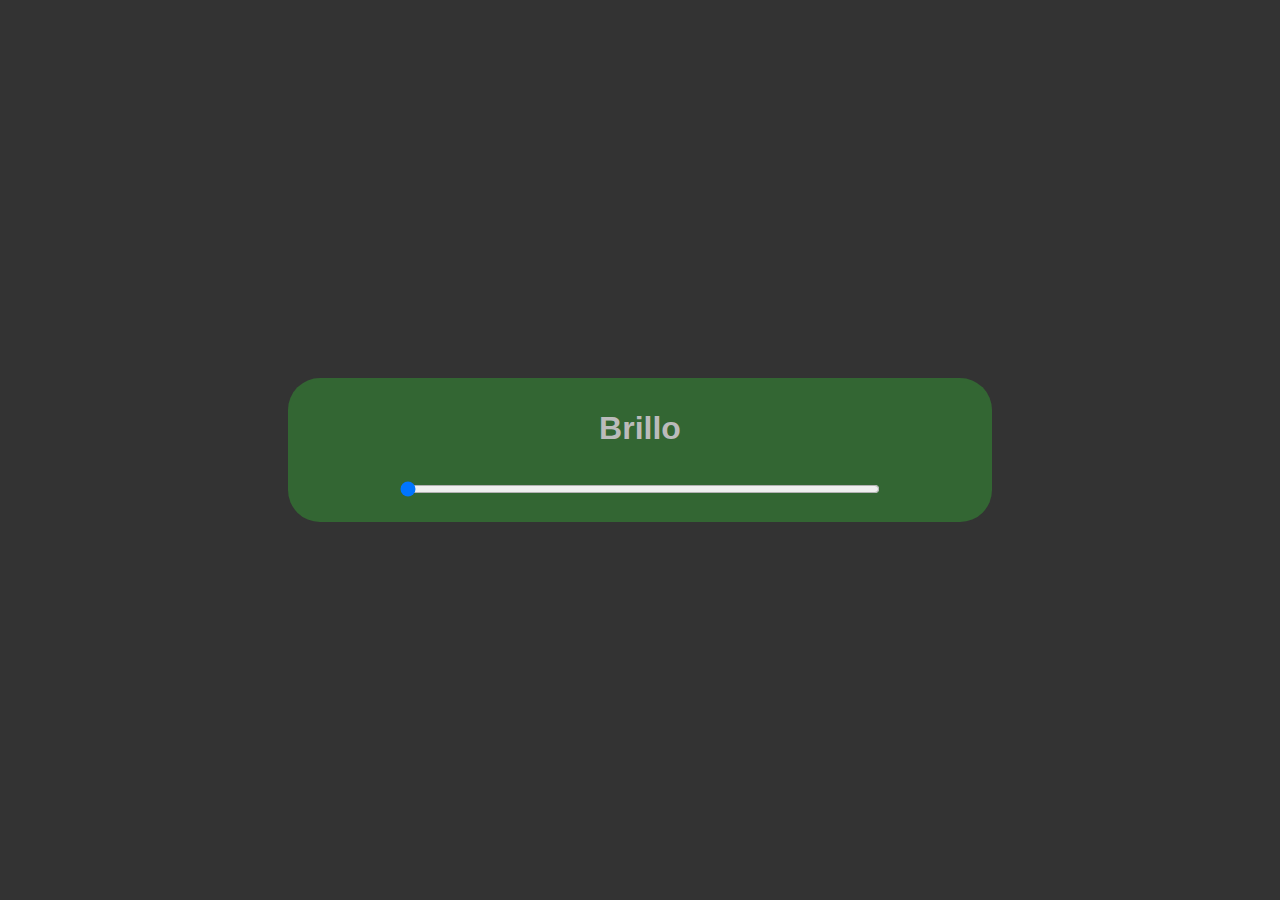
<file: index.html>
<html>
  <head>
    <title>Brillo</title>
    <script>
        function ajaxRequest(){
         var activexmodes=["Msxml2.XMLHTTP", "Microsoft.XMLHTTP"] //activeX versions to check for in IE
         if (window.ActiveXObject){ //Test for support for ActiveXObject in IE first (as XMLHttpRequest in IE7 is broken)
          for (var i=0; i<activexmodes.length; i++){
           try{
            return new ActiveXObject(activexmodes[i])
           }
           catch(e){
            //suppress error
           }
          }
         }
         else if (window.XMLHttpRequest) // if Mozilla, Safari etc
          return new XMLHttpRequest()
         else
          return false
        }

        function report(value) {
          var http=new ajaxRequest()
          http.onreadystatechange=function(){
           if (http.readyState==4){
            if (http.status==200 || window.location.href.indexOf("http")==-1){
             // document.getElementById("result").innerHTML=http.responseText
            }
            else{
             alert("An error has occured making the request")
            }
           }
          }
          http.open("GET", "value?brightness="+value, true)
          http.send(null)
        }
    </script>
  </head>

  <body>
    <style>
      body {
          background: #333 }
      section {
          background: #363;
          color: #bbb;
          height: 5em;
          width: 50%;
          border-radius: 2em;
          padding: 2em;
          position: absolute;
          top: 50%;
          left: 50%;
          margin-right: -50%;
          transform: translate(-50%, -50%) }
      section p {
          font-weight: bold;
          font-family: sans-serif;
          font-kerning: none;
          margin-top: 0em;
          font-size: 2em;
          text-align: center }
      section form {
          margin: 0 auto;
          text-align: center }
      section input{
          width: 75% }
    </style>

    <section>
      <p>Brillo</p>
      <form>
        <input id="brightness" type="range" value=0 min=0 max=1023 onchange="report(this.value)">
      </form>
    </section>
  </body>
</html>
</file>
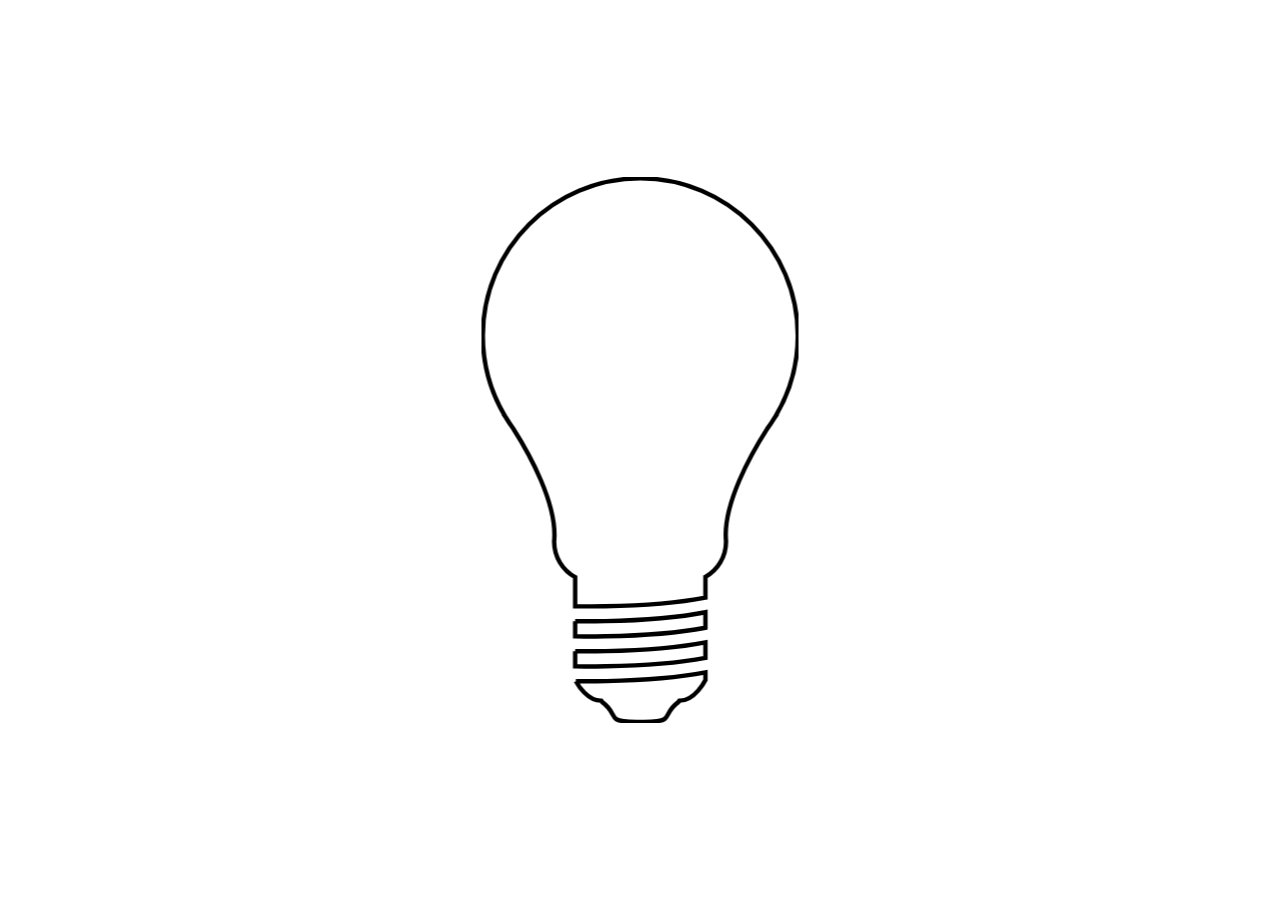
<file: data/index.html>
<!DOCTYPE html>
<html>
  <head>
    <meta http-equiv="Content-Type" content="text/html; charset=UTF-8" />
    <link rel="stylesheet" type="text/css" href="./css/style.css" media="screen" />
    <script type="text/javascript" src="./javascript/ajaxRequest.js" ></script>
    <script type="text/javascript" src="./javascript/draw.js" ></script>
    <script type="text/javascript" src="./javascript/main.js" ></script>
    <title>Luz</title>
  </head>

  <body>
    <canvas id="canvas" width='317' height='546'></canvas>
    <script type="text/javascript">canvas();</script>
  </body>
</html>
</file>
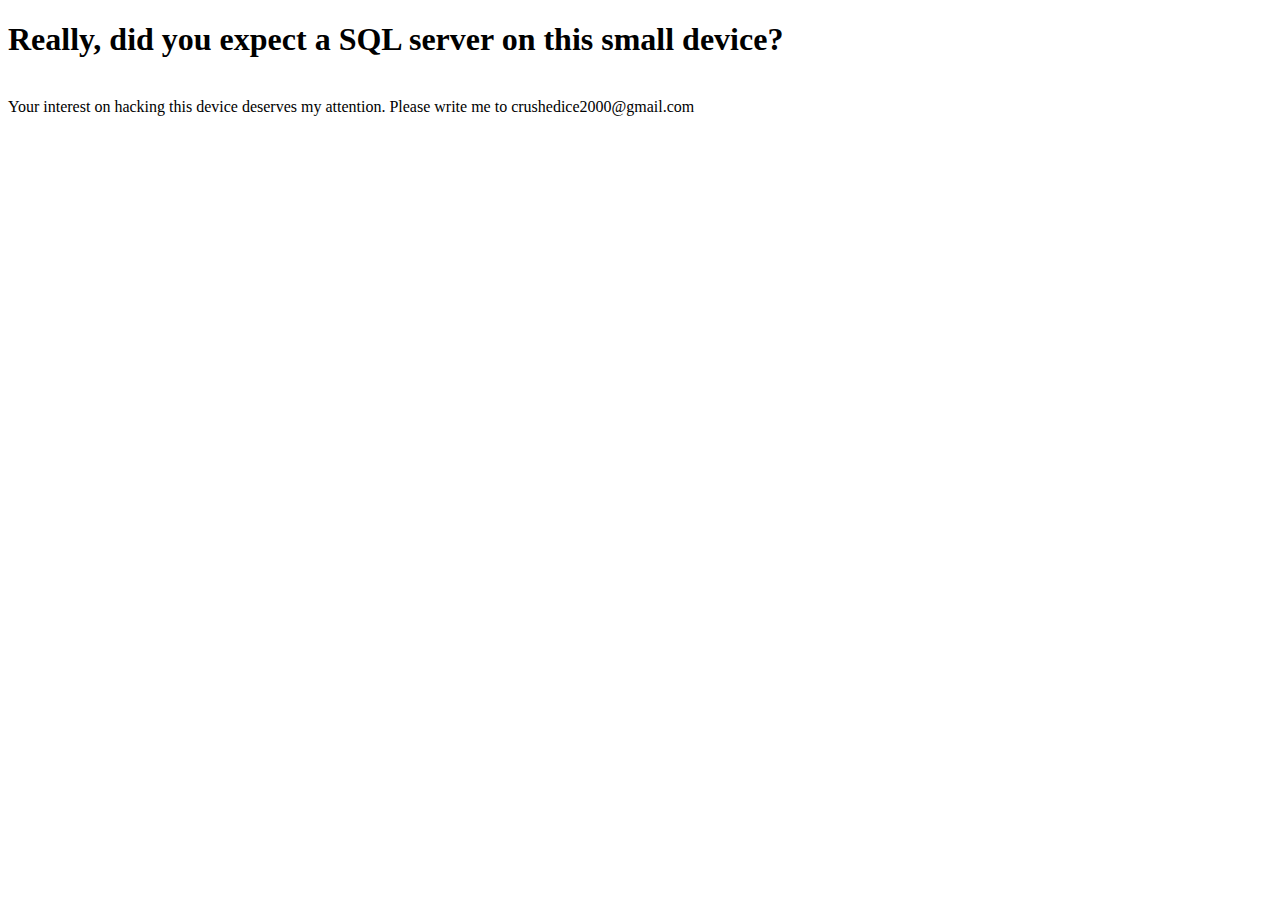
<file: data/easter_egg.html>
<!DOCTYPE html>
<html>
  <head>
    <title>You've gone too far</title>
  </head>
  <body>
    <h1>Really, did you expect a SQL server on this small device?</h1>
    <br>
    <a>Your interest on hacking this device deserves my attention.</a>
    <a>Please write me to crushedice2000@gmail.com</a>
  </body>
</html>
</file>
<file: data/css/style.css>
body {
    background: #FFFFFF }
canvas {
    position: absolute;
    top: 50%;
    left: 50%;
    margin-right: -50%;
    transform: translate(-50%, -50%) }
</file>
